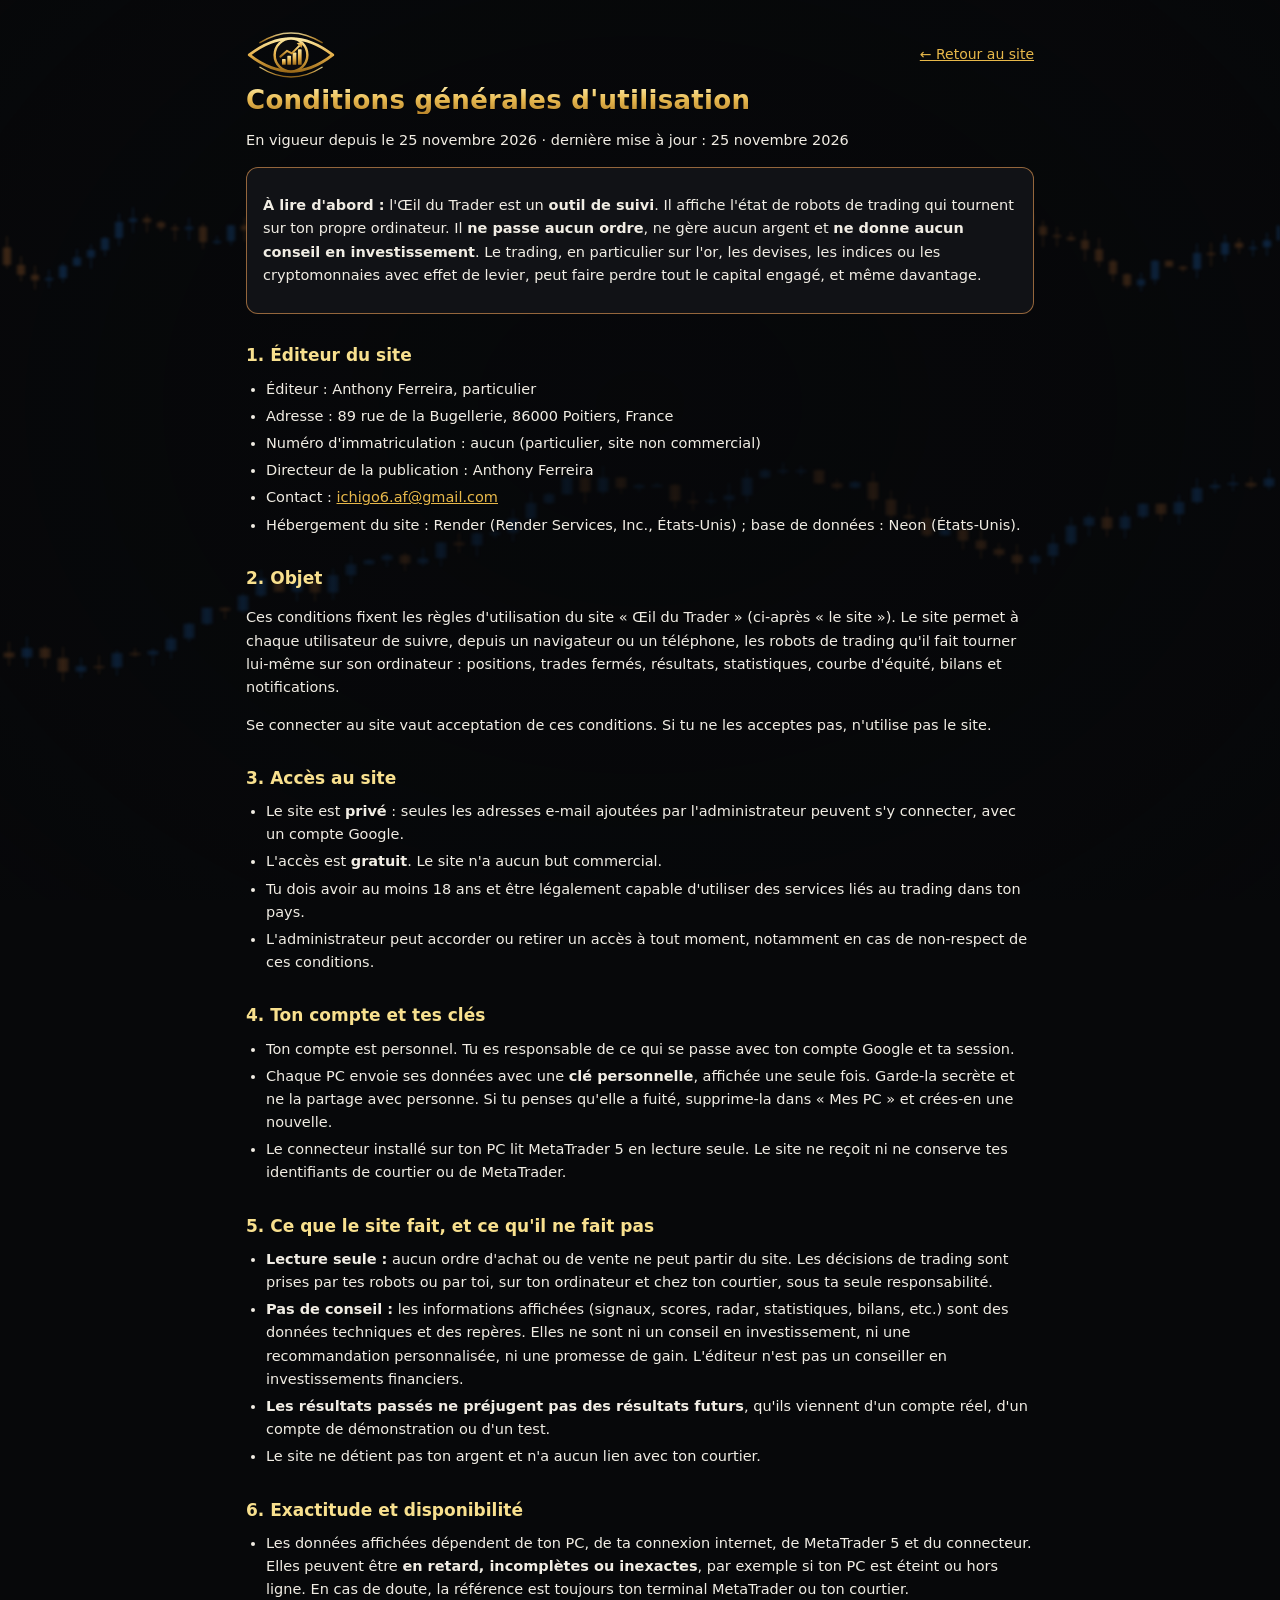
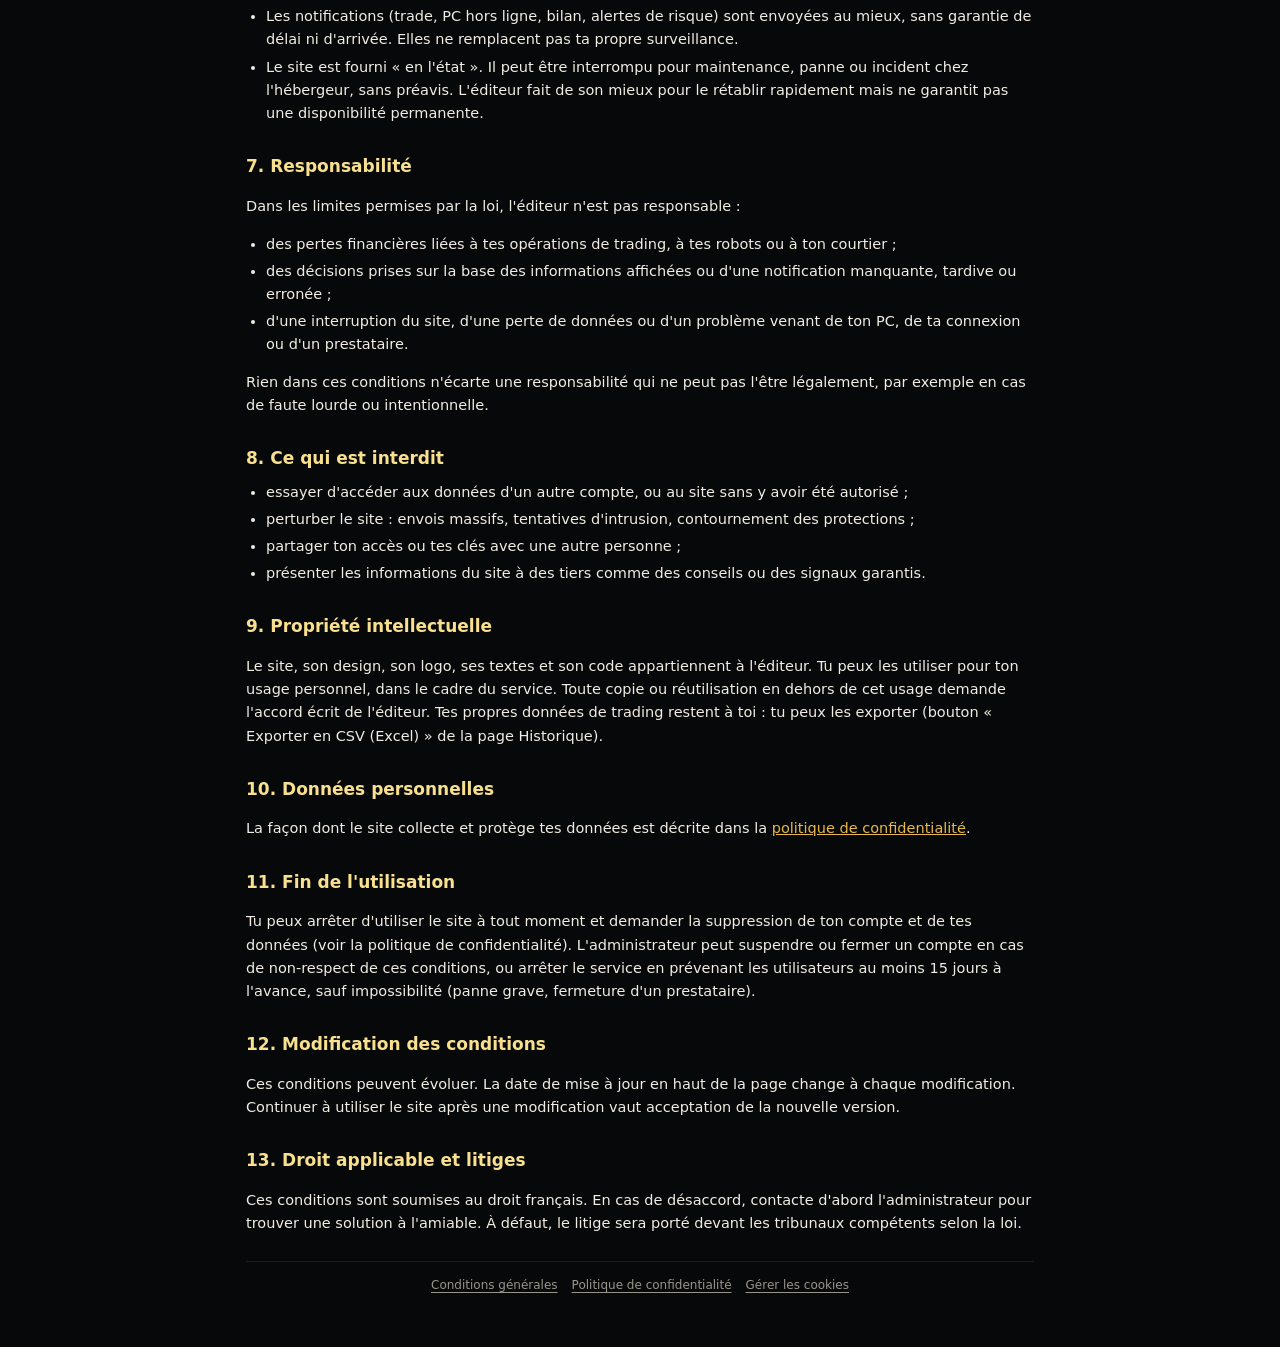
<file: static/conditions.html>
<!doctype html>
<html lang="fr">
<head>
<meta charset="utf-8">
<meta name="viewport" content="width=device-width, initial-scale=1, viewport-fit=cover">
<meta name="theme-color" content="#07080a">
<title>Conditions générales d'utilisation · Œil du Trader</title>
<meta name="description" content="Règles d&#x27;utilisation de l&#x27;Œil du Trader : suivi en lecture seule, aucun conseil en investissement, accès gratuit sur invitation, éditeur, responsabilités.">
<!-- 25/11 : aperçu des liens partagés (Open Graph pour Facebook, WhatsApp, LinkedIn… ; Twitter Card pour X) -->
<meta property="og:type" content="website">
<meta property="og:site_name" content="Œil du Trader">
<meta property="og:locale" content="fr_FR">
<meta property="og:url" content="https://bet-prono.onrender.com/conditions">
<meta property="og:title" content="Conditions générales d&#x27;utilisation · Œil du Trader">
<meta property="og:description" content="Règles d&#x27;utilisation de l&#x27;Œil du Trader : suivi en lecture seule, aucun conseil en investissement, accès gratuit sur invitation, éditeur, responsabilités.">
<meta property="og:image" content="https://bet-prono.onrender.com/static/apercu.png">
<meta property="og:image:secure_url" content="https://bet-prono.onrender.com/static/apercu.png">
<meta property="og:image:type" content="image/png">
<meta property="og:image:width" content="1200">
<meta property="og:image:height" content="630">
<meta property="og:image:alt" content="Logo de l&#x27;Œil du Trader : un œil doré avec un graphique en barres, et le texte « Tes robots de trading MetaTrader 5, suivis en direct »">
<meta name="twitter:card" content="summary_large_image">
<meta name="twitter:title" content="Conditions générales d&#x27;utilisation · Œil du Trader">
<meta name="twitter:description" content="Règles d&#x27;utilisation de l&#x27;Œil du Trader : suivi en lecture seule, aucun conseil en investissement, accès gratuit sur invitation, éditeur, responsabilités.">
<meta name="twitter:image" content="https://bet-prono.onrender.com/static/apercu.png">
<meta name="twitter:image:alt" content="Logo de l&#x27;Œil du Trader : un œil doré avec un graphique en barres, et le texte « Tes robots de trading MetaTrader 5, suivis en direct »">
<link rel="stylesheet" href="/static/oeil.css">
<!-- 25/11 : icônes tirées du logo. Onglet : SVG (navigateurs récents) ou ICO 16/32/48 ; iPhone : 180 px ; Android : manifeste -->
<link rel="icon" href="/favicon.ico" sizes="32x32">
<link rel="icon" href="/static/favicon.svg" type="image/svg+xml">
<link rel="icon" href="/static/favicon.png" type="image/png" sizes="96x96">
<link rel="apple-touch-icon" href="/apple-touch-icon.png">
<link rel="manifest" href="/static/manifest.json">
<style>
  /* la feuille commune bloque le défilement (pages en panneaux) : cette page-ci est un texte qui défile */
  html, body { overflow: auto; height: auto; }
  .pc-wrap { position: relative; z-index: 1; max-width: 820px; margin: 0 auto; padding: 28px 16px 48px; line-height: 1.6; }
  .pc-wrap h1 { white-space: normal; font-size: 26px; margin: 6px 0 4px; }
  .pc-wrap h2 { font-size: 17px; color: var(--gold-hi); margin: 28px 0 8px; }
  .pc-wrap p, .pc-wrap li { color: var(--text); font-size: 14.5px; }
  .pc-wrap ul { padding-left: 20px; margin: 6px 0; }
  .pc-wrap li { margin: 4px 0; }
  .pc-top { display: flex; align-items: center; justify-content: space-between; gap: 12px; flex-wrap: wrap; }
  .pc-top .logo { width: 90px; height: auto; }
  @media (max-width: 620px) { .pc-top a { display: inline-flex; align-items: center; min-height: 44px; } }   /* zone de toucher 44 px */
  .pc-box { border: 1px solid var(--line); border-radius: 12px; padding: 12px 16px; background: var(--card); margin: 14px 0; }
  .pc-alerte { border-color: rgba(255,171,92,.55); }
</style>
</head>
<body>
<script src="/static/oeil.js"></script>
<script src="/static/consentement.js" defer></script>
<div class="pc-wrap">
  <div class="pc-top">
    <svg class="logo" viewBox="0 0 220 130" role="img" aria-label="Œil du Trader"><use href="#logo"/></svg>
    <a href="/">← Retour au site</a>
  </div>
  <h1>Conditions générales d'utilisation</h1>
  <p class="muted small">En vigueur depuis le 25 novembre 2026 · dernière mise à jour : 25 novembre 2026</p>

  <div class="pc-box pc-alerte">
    <p><b>À lire d'abord :</b> l'Œil du Trader est un <b>outil de suivi</b>. Il affiche l'état de robots de trading qui tournent sur
      ton propre ordinateur. Il <b>ne passe aucun ordre</b>, ne gère aucun argent et <b>ne donne aucun conseil en investissement</b>.
      Le trading, en particulier sur l'or, les devises, les indices ou les cryptomonnaies avec effet de levier, peut faire perdre
      tout le capital engagé, et même davantage.</p>
  </div>

  <h2>1. Éditeur du site</h2>
  <ul>
    <li>Éditeur : Anthony Ferreira, particulier</li>
    <li>Adresse : 89 rue de la Bugellerie, 86000 Poitiers, France</li>
    <li>Numéro d'immatriculation : aucun (particulier, site non commercial)</li>
    <li>Directeur de la publication : Anthony Ferreira</li>
    <li>Contact : <a href="mailto:ichigo6.af@gmail.com">ichigo6.af@gmail.com</a></li>
    <li>Hébergement du site : Render (Render Services, Inc., États-Unis) ; base de données : Neon (États-Unis).</li>
  </ul>

  <h2>2. Objet</h2>
  <p>Ces conditions fixent les règles d'utilisation du site « Œil du Trader » (ci-après « le site »). Le site permet à chaque utilisateur
    de suivre, depuis un navigateur ou un téléphone, les robots de trading qu'il fait tourner lui-même sur son ordinateur : positions,
    trades fermés, résultats, statistiques, courbe d'équité, bilans et notifications.</p>
  <p>Se connecter au site vaut acceptation de ces conditions. Si tu ne les acceptes pas, n'utilise pas le site.</p>

  <h2>3. Accès au site</h2>
  <ul>
    <li>Le site est <b>privé</b> : seules les adresses e-mail ajoutées par l'administrateur peuvent s'y connecter, avec un compte Google.</li>
    <li>L'accès est <b>gratuit</b>. Le site n'a aucun but commercial.</li>
    <li>Tu dois avoir au moins 18 ans et être légalement capable d'utiliser des services liés au trading dans ton pays.</li>
    <li>L'administrateur peut accorder ou retirer un accès à tout moment, notamment en cas de non-respect de ces conditions.</li>
  </ul>

  <h2>4. Ton compte et tes clés</h2>
  <ul>
    <li>Ton compte est personnel. Tu es responsable de ce qui se passe avec ton compte Google et ta session.</li>
    <li>Chaque PC envoie ses données avec une <b>clé personnelle</b>, affichée une seule fois. Garde-la secrète et ne la partage avec personne.
      Si tu penses qu'elle a fuité, supprime-la dans « Mes PC » et crées-en une nouvelle.</li>
    <li>Le connecteur installé sur ton PC lit MetaTrader 5 en lecture seule. Le site ne reçoit ni ne conserve tes identifiants de courtier
      ou de MetaTrader.</li>
  </ul>

  <h2>5. Ce que le site fait, et ce qu'il ne fait pas</h2>
  <ul>
    <li><b>Lecture seule :</b> aucun ordre d'achat ou de vente ne peut partir du site. Les décisions de trading sont prises par tes robots
      ou par toi, sur ton ordinateur et chez ton courtier, sous ta seule responsabilité.</li>
    <li><b>Pas de conseil :</b> les informations affichées (signaux, scores, radar, statistiques, bilans, etc.) sont
      des données techniques et des repères. Elles ne sont ni un conseil en investissement, ni une recommandation personnalisée,
      ni une promesse de gain. L'éditeur n'est pas un conseiller en investissements financiers.</li>
    <li><b>Les résultats passés ne préjugent pas des résultats futurs</b>, qu'ils viennent d'un compte réel, d'un compte de démonstration ou d'un test.</li>
    <li>Le site ne détient pas ton argent et n'a aucun lien avec ton courtier.</li>
  </ul>

  <h2>6. Exactitude et disponibilité</h2>
  <ul>
    <li>Les données affichées dépendent de ton PC, de ta connexion internet, de MetaTrader 5 et du connecteur. Elles peuvent être
      <b>en retard, incomplètes ou inexactes</b>, par exemple si ton PC est éteint ou hors ligne. En cas de doute, la référence est toujours
      ton terminal MetaTrader ou ton courtier.</li>
    <li>Les notifications (trade, PC hors ligne, bilan, alertes de risque) sont envoyées au mieux, sans garantie de délai ni d'arrivée.
      Elles ne remplacent pas ta propre surveillance.</li>
    <li>Le site est fourni « en l'état ». Il peut être interrompu pour maintenance, panne ou incident chez l'hébergeur, sans préavis.
      L'éditeur fait de son mieux pour le rétablir rapidement mais ne garantit pas une disponibilité permanente.</li>
  </ul>

  <h2>7. Responsabilité</h2>
  <p>Dans les limites permises par la loi, l'éditeur n'est pas responsable :</p>
  <ul>
    <li>des pertes financières liées à tes opérations de trading, à tes robots ou à ton courtier ;</li>
    <li>des décisions prises sur la base des informations affichées ou d'une notification manquante, tardive ou erronée ;</li>
    <li>d'une interruption du site, d'une perte de données ou d'un problème venant de ton PC, de ta connexion ou d'un prestataire.</li>
  </ul>
  <p>Rien dans ces conditions n'écarte une responsabilité qui ne peut pas l'être légalement, par exemple en cas de faute lourde ou intentionnelle.</p>

  <h2>8. Ce qui est interdit</h2>
  <ul>
    <li>essayer d'accéder aux données d'un autre compte, ou au site sans y avoir été autorisé ;</li>
    <li>perturber le site : envois massifs, tentatives d'intrusion, contournement des protections ;</li>
    <li>partager ton accès ou tes clés avec une autre personne ;</li>
    <li>présenter les informations du site à des tiers comme des conseils ou des signaux garantis.</li>
  </ul>

  <h2>9. Propriété intellectuelle</h2>
  <p>Le site, son design, son logo, ses textes et son code appartiennent à l'éditeur. Tu peux les utiliser pour ton usage personnel, dans le
    cadre du service. Toute copie ou réutilisation en dehors de cet usage demande l'accord écrit de l'éditeur. Tes propres données de trading restent à toi :
    tu peux les exporter (bouton « Exporter en CSV (Excel) » de la page Historique).</p>

  <h2>10. Données personnelles</h2>
  <p>La façon dont le site collecte et protège tes données est décrite dans la <a href="/confidentialite">politique de confidentialité</a>.</p>

  <h2>11. Fin de l'utilisation</h2>
  <p>Tu peux arrêter d'utiliser le site à tout moment et demander la suppression de ton compte et de tes données (voir la politique de confidentialité).
    L'administrateur peut suspendre ou fermer un compte en cas de non-respect de ces conditions, ou arrêter le service
    en prévenant les utilisateurs au moins 15 jours à l'avance, sauf impossibilité (panne grave, fermeture d'un prestataire).</p>

  <h2>12. Modification des conditions</h2>
  <p>Ces conditions peuvent évoluer. La date de mise à jour en haut de la page change à chaque modification. Continuer à utiliser le site après une
    modification vaut acceptation de la nouvelle version.</p>

  <h2>13. Droit applicable et litiges</h2>
  <p>Ces conditions sont soumises au droit français. En cas de désaccord, contacte d'abord l'administrateur pour trouver une solution à l'amiable.
    À défaut, le litige sera porté devant les tribunaux compétents selon la loi.</p>
  <footer class="pied"><a href="/conditions">Conditions générales</a><a href="/confidentialite">Politique de confidentialité</a><a href="#" data-cookies role="button">Gérer les cookies</a></footer>
</div>
</body>
</html>
</file>
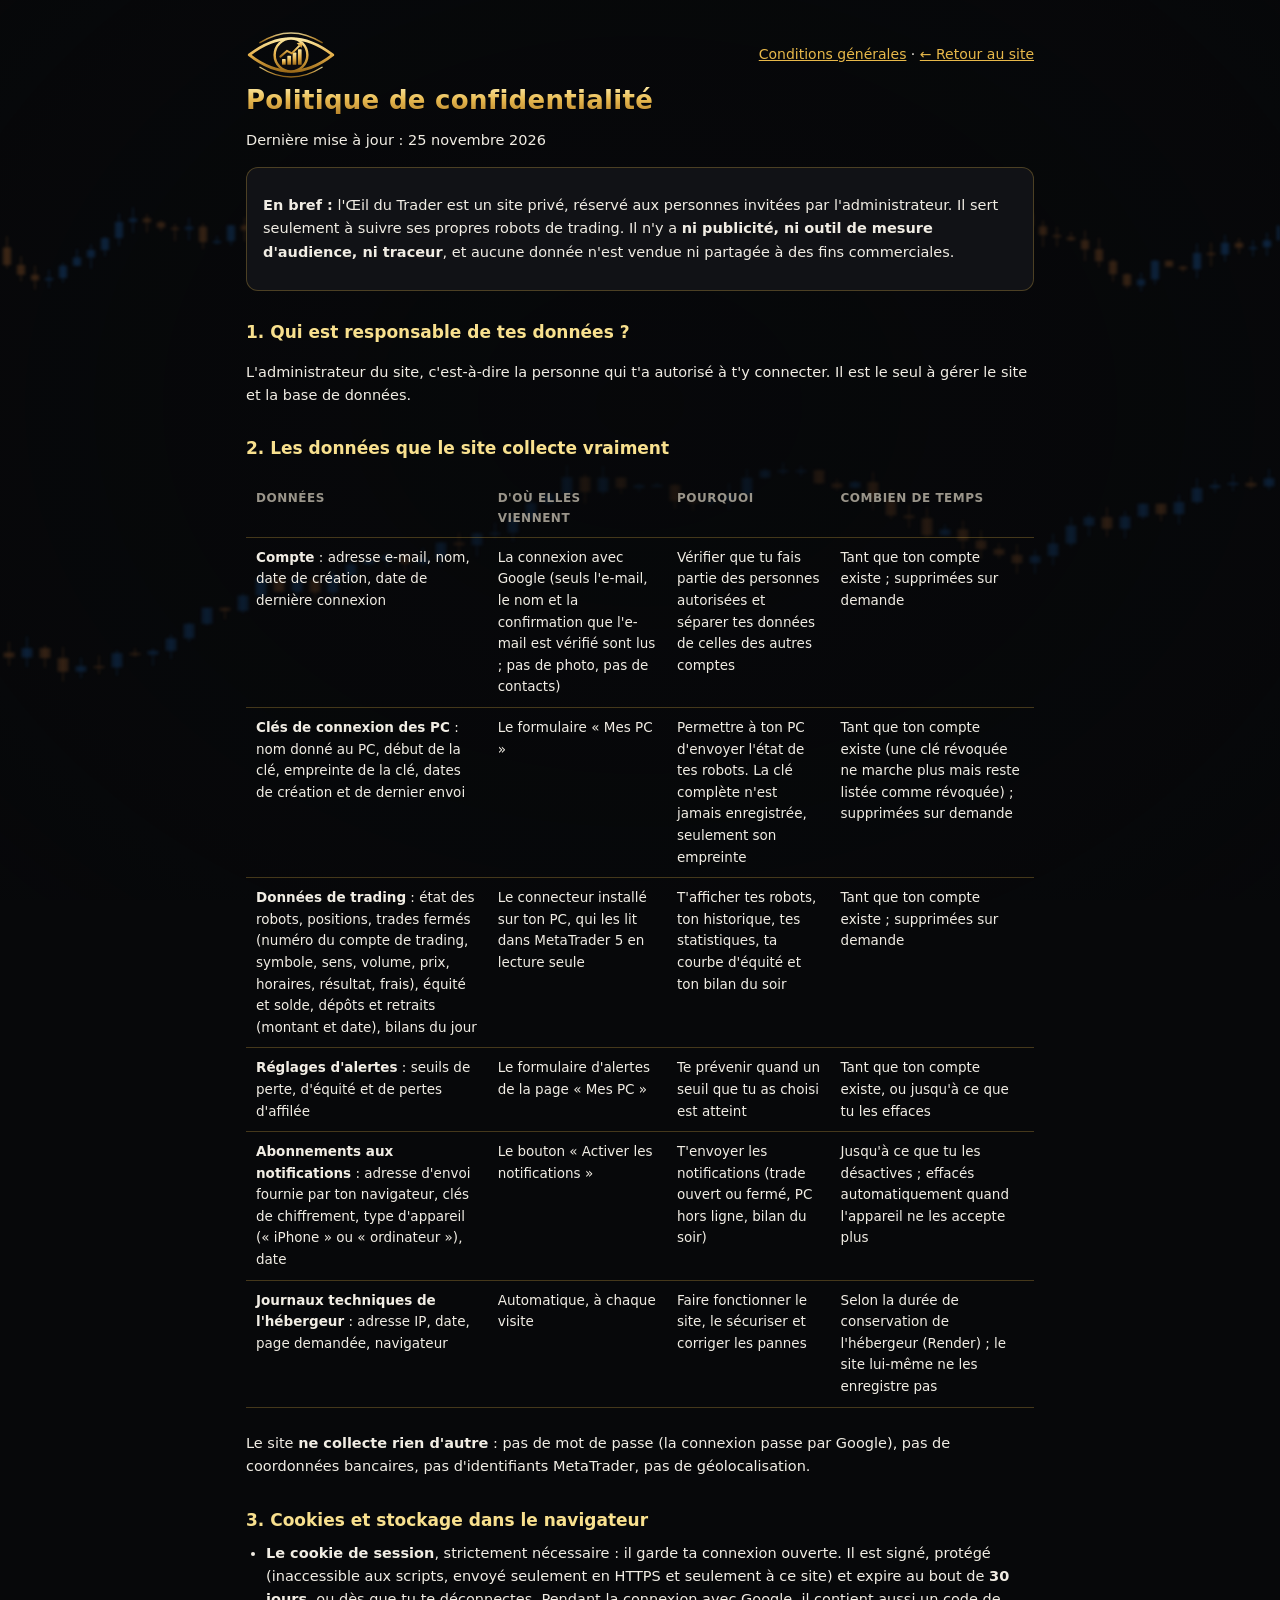
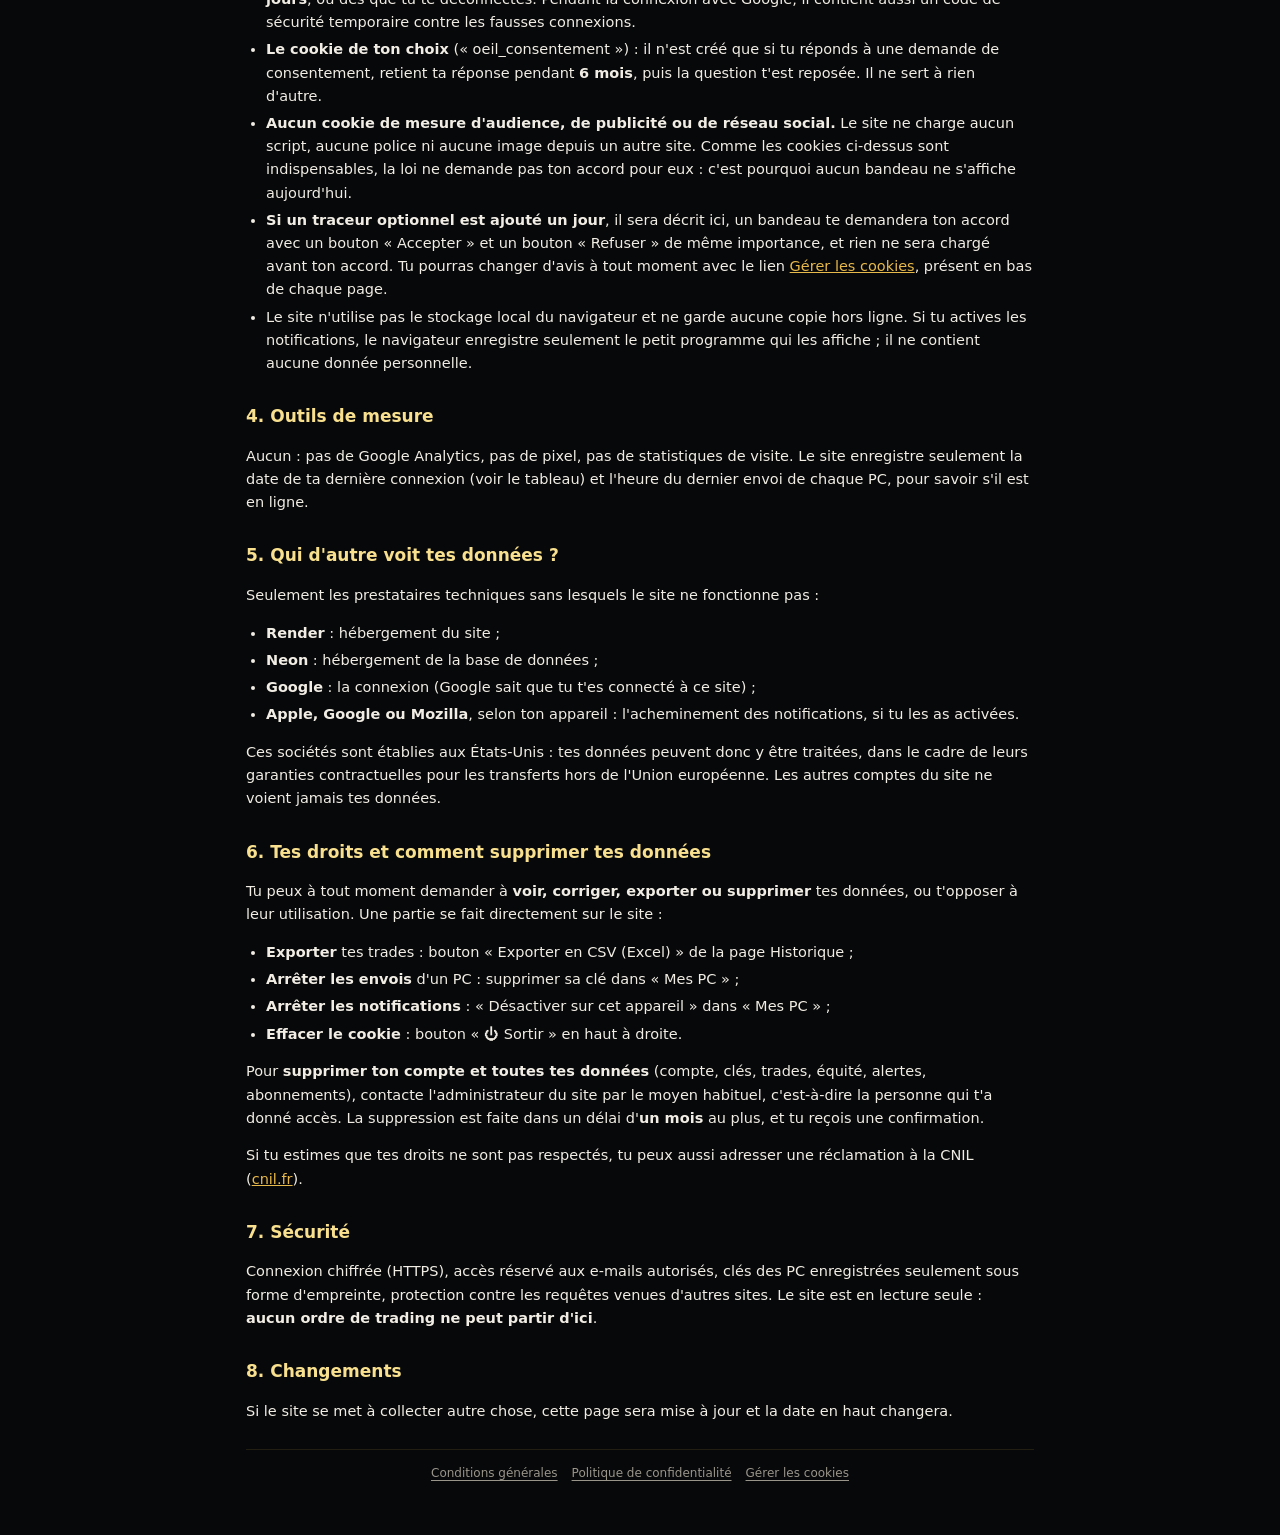
<file: static/confidentialite.html>
<!doctype html>
<html lang="fr">
<head>
<meta charset="utf-8">
<meta name="viewport" content="width=device-width, initial-scale=1, viewport-fit=cover">
<meta name="theme-color" content="#07080a">
<title>Politique de confidentialité · Œil du Trader</title>
<meta name="description" content="Quelles données l&#x27;Œil du Trader collecte, pourquoi, combien de temps, quels cookies il utilise et comment demander la suppression de tes données.">
<!-- 25/11 : aperçu des liens partagés (Open Graph pour Facebook, WhatsApp, LinkedIn… ; Twitter Card pour X) -->
<meta property="og:type" content="website">
<meta property="og:site_name" content="Œil du Trader">
<meta property="og:locale" content="fr_FR">
<meta property="og:url" content="https://bet-prono.onrender.com/confidentialite">
<meta property="og:title" content="Politique de confidentialité · Œil du Trader">
<meta property="og:description" content="Quelles données l&#x27;Œil du Trader collecte, pourquoi, combien de temps, quels cookies il utilise et comment demander la suppression de tes données.">
<meta property="og:image" content="https://bet-prono.onrender.com/static/apercu.png">
<meta property="og:image:secure_url" content="https://bet-prono.onrender.com/static/apercu.png">
<meta property="og:image:type" content="image/png">
<meta property="og:image:width" content="1200">
<meta property="og:image:height" content="630">
<meta property="og:image:alt" content="Logo de l&#x27;Œil du Trader : un œil doré avec un graphique en barres, et le texte « Tes robots de trading MetaTrader 5, suivis en direct »">
<meta name="twitter:card" content="summary_large_image">
<meta name="twitter:title" content="Politique de confidentialité · Œil du Trader">
<meta name="twitter:description" content="Quelles données l&#x27;Œil du Trader collecte, pourquoi, combien de temps, quels cookies il utilise et comment demander la suppression de tes données.">
<meta name="twitter:image" content="https://bet-prono.onrender.com/static/apercu.png">
<meta name="twitter:image:alt" content="Logo de l&#x27;Œil du Trader : un œil doré avec un graphique en barres, et le texte « Tes robots de trading MetaTrader 5, suivis en direct »">
<link rel="stylesheet" href="/static/oeil.css">
<!-- 25/11 : icônes tirées du logo. Onglet : SVG (navigateurs récents) ou ICO 16/32/48 ; iPhone : 180 px ; Android : manifeste -->
<link rel="icon" href="/favicon.ico" sizes="32x32">
<link rel="icon" href="/static/favicon.svg" type="image/svg+xml">
<link rel="icon" href="/static/favicon.png" type="image/png" sizes="96x96">
<link rel="apple-touch-icon" href="/apple-touch-icon.png">
<link rel="manifest" href="/static/manifest.json">
<style>
  /* la feuille commune bloque le défilement (pages en panneaux) : cette page-ci est un texte qui défile */
  html, body { overflow: auto; height: auto; }
  .pc-wrap { position: relative; z-index: 1; max-width: 820px; margin: 0 auto; padding: 28px 16px 48px; line-height: 1.6; }
  .pc-wrap h1 { white-space: normal; font-size: 26px; margin: 6px 0 4px; }
  .pc-wrap h2 { font-size: 17px; color: var(--gold-hi); margin: 28px 0 8px; }
  .pc-wrap p, .pc-wrap li { color: var(--text); font-size: 14.5px; }
  .pc-wrap ul { padding-left: 20px; margin: 6px 0; }
  .pc-wrap li { margin: 4px 0; }
  .pc-tab { width: 100%; border-collapse: collapse; margin: 10px 0; font-size: 13.5px; }
  .pc-tab th, .pc-tab td { text-align: left; vertical-align: top; padding: 9px 10px; border-bottom: 1px solid var(--line); }
  .pc-tab th { color: var(--muted); font-weight: 700; font-size: 12px; text-transform: uppercase; letter-spacing: .5px; }
  .pc-tscroll { overflow-x: auto; }
  @media (max-width: 640px) {   /* téléphone : une fiche par type de donnée */
    .pc-tab thead { display: none; }
    .pc-tab tr { display: block; border: 1px solid var(--line); border-radius: 12px; padding: 6px 12px; margin: 10px 0; background: var(--card); }
    .pc-tab td { display: block; border: 0; padding: 6px 0; }
    .pc-tab td::before { content: attr(data-l); display: block; color: var(--muted); font-size: 11px; font-weight: 700;
                         text-transform: uppercase; letter-spacing: .5px; }
    .pc-tab td:first-child::before { display: none; }
  }
  .pc-top { display: flex; align-items: center; justify-content: space-between; gap: 12px; flex-wrap: wrap; }
  .pc-top .logo { width: 90px; height: auto; }
  @media (max-width: 620px) { .pc-top a { display: inline-flex; align-items: center; min-height: 44px; } }   /* zone de toucher 44 px */
  .pc-box { border: 1px solid var(--line); border-radius: 12px; padding: 12px 16px; background: var(--card); margin: 14px 0; }
</style>
</head>
<body>
<script src="/static/oeil.js"></script>
<script src="/static/consentement.js" defer></script>
<div class="pc-wrap">
  <div class="pc-top">
    <svg class="logo" viewBox="0 0 220 130" role="img" aria-label="Œil du Trader"><use href="#logo"/></svg>
    <span><a href="/conditions">Conditions générales</a> · <a href="/">← Retour au site</a></span>
  </div>
  <h1>Politique de confidentialité</h1>
  <p class="muted small">Dernière mise à jour : 25 novembre 2026</p>

  <div class="pc-box">
    <p><b>En bref :</b> l'Œil du Trader est un site privé, réservé aux personnes invitées par l'administrateur. Il sert seulement à
      suivre ses propres robots de trading. Il n'y a <b>ni publicité, ni outil de mesure d'audience, ni traceur</b>, et aucune donnée
      n'est vendue ni partagée à des fins commerciales.</p>
  </div>

  <h2>1. Qui est responsable de tes données ?</h2>
  <p>L'administrateur du site, c'est-à-dire la personne qui t'a autorisé à t'y connecter. Il est le seul à gérer le site et la base de données.</p>

  <h2>2. Les données que le site collecte vraiment</h2>
  <div class="pc-tscroll">
  <table class="pc-tab">
    <thead><tr><th>Données</th><th>D'où elles viennent</th><th>Pourquoi</th><th>Combien de temps</th></tr></thead>
    <tbody>
      <tr><td data-l="Données"><b>Compte</b> : adresse e-mail, nom, date de création, date de dernière connexion</td>
          <td data-l="D'où elles viennent">La connexion avec Google (seuls l'e-mail, le nom et la confirmation que l'e-mail est vérifié sont lus ; pas de photo, pas de contacts)</td>
          <td data-l="Pourquoi">Vérifier que tu fais partie des personnes autorisées et séparer tes données de celles des autres comptes</td>
          <td data-l="Combien de temps">Tant que ton compte existe ; supprimées sur demande</td></tr>
      <tr><td data-l="Données"><b>Clés de connexion des PC</b> : nom donné au PC, début de la clé, empreinte de la clé, dates de création et de dernier envoi</td>
          <td data-l="D'où elles viennent">Le formulaire « Mes PC »</td>
          <td data-l="Pourquoi">Permettre à ton PC d'envoyer l'état de tes robots. La clé complète n'est jamais enregistrée, seulement son empreinte</td>
          <td data-l="Combien de temps">Tant que ton compte existe (une clé révoquée ne marche plus mais reste listée comme révoquée) ; supprimées sur demande</td></tr>
      <tr><td data-l="Données"><b>Données de trading</b> : état des robots, positions, trades fermés (numéro du compte de trading, symbole, sens, volume, prix, horaires, résultat, frais), équité et solde, dépôts et retraits (montant et date), bilans du jour</td>
          <td data-l="D'où elles viennent">Le connecteur installé sur ton PC, qui les lit dans MetaTrader 5 en lecture seule</td>
          <td data-l="Pourquoi">T'afficher tes robots, ton historique, tes statistiques, ta courbe d'équité et ton bilan du soir</td>
          <td data-l="Combien de temps">Tant que ton compte existe ; supprimées sur demande</td></tr>
      <tr><td data-l="Données"><b>Réglages d'alertes</b> : seuils de perte, d'équité et de pertes d'affilée</td>
          <td data-l="D'où elles viennent">Le formulaire d'alertes de la page « Mes PC »</td>
          <td data-l="Pourquoi">Te prévenir quand un seuil que tu as choisi est atteint</td>
          <td data-l="Combien de temps">Tant que ton compte existe, ou jusqu'à ce que tu les effaces</td></tr>
      <tr><td data-l="Données"><b>Abonnements aux notifications</b> : adresse d'envoi fournie par ton navigateur, clés de chiffrement, type d'appareil (« iPhone » ou « ordinateur »), date</td>
          <td data-l="D'où elles viennent">Le bouton « Activer les notifications »</td>
          <td data-l="Pourquoi">T'envoyer les notifications (trade ouvert ou fermé, PC hors ligne, bilan du soir)</td>
          <td data-l="Combien de temps">Jusqu'à ce que tu les désactives ; effacés automatiquement quand l'appareil ne les accepte plus</td></tr>
      <tr><td data-l="Données"><b>Journaux techniques de l'hébergeur</b> : adresse IP, date, page demandée, navigateur</td>
          <td data-l="D'où elles viennent">Automatique, à chaque visite</td>
          <td data-l="Pourquoi">Faire fonctionner le site, le sécuriser et corriger les pannes</td>
          <td data-l="Combien de temps">Selon la durée de conservation de l'hébergeur (Render) ; le site lui-même ne les enregistre pas</td></tr>
    </tbody>
  </table>
  </div>
  <p>Le site <b>ne collecte rien d'autre</b> : pas de mot de passe (la connexion passe par Google), pas de coordonnées bancaires,
    pas d'identifiants MetaTrader, pas de géolocalisation.</p>

  <h2>3. Cookies et stockage dans le navigateur</h2>
  <ul>
    <li><b>Le cookie de session</b>, strictement nécessaire : il garde ta connexion ouverte. Il est signé, protégé
      (inaccessible aux scripts, envoyé seulement en HTTPS et seulement à ce site) et expire au bout de <b>30 jours</b>, ou dès que tu te déconnectes.
      Pendant la connexion avec Google, il contient aussi un code de sécurité temporaire contre les fausses connexions.</li>
    <li><b>Le cookie de ton choix</b> (« oeil_consentement ») : il n'est créé que si tu réponds à une demande de consentement,
      retient ta réponse pendant <b>6 mois</b>, puis la question t'est reposée. Il ne sert à rien d'autre.</li>
    <li><b>Aucun cookie de mesure d'audience, de publicité ou de réseau social.</b> Le site ne charge aucun script, aucune police
      ni aucune image depuis un autre site. Comme les cookies ci-dessus sont indispensables, la loi ne demande pas ton accord pour eux :
      c'est pourquoi aucun bandeau ne s'affiche aujourd'hui.</li>
    <li><b>Si un traceur optionnel est ajouté un jour</b>, il sera décrit ici, un bandeau te demandera ton accord avec un bouton
      « Accepter » et un bouton « Refuser » de même importance, et rien ne sera chargé avant ton accord. Tu pourras changer d'avis à tout
      moment avec le lien <a href="#" data-cookies role="button">Gérer les cookies</a>, présent en bas de chaque page.</li>
    <li>Le site n'utilise pas le stockage local du navigateur et ne garde aucune copie hors ligne. Si tu actives les notifications,
      le navigateur enregistre seulement le petit programme qui les affiche ; il ne contient aucune donnée personnelle.</li>
  </ul>

  <h2>4. Outils de mesure</h2>
  <p>Aucun : pas de Google Analytics, pas de pixel, pas de statistiques de visite. Le site enregistre seulement la date de ta dernière
    connexion (voir le tableau) et l'heure du dernier envoi de chaque PC, pour savoir s'il est en ligne.</p>

  <h2>5. Qui d'autre voit tes données ?</h2>
  <p>Seulement les prestataires techniques sans lesquels le site ne fonctionne pas :</p>
  <ul>
    <li><b>Render</b> : hébergement du site ;</li>
    <li><b>Neon</b> : hébergement de la base de données ;</li>
    <li><b>Google</b> : la connexion (Google sait que tu t'es connecté à ce site) ;</li>
    <li><b>Apple, Google ou Mozilla</b>, selon ton appareil : l'acheminement des notifications, si tu les as activées.</li>
  </ul>
  <p>Ces sociétés sont établies aux États-Unis : tes données peuvent donc y être traitées, dans le cadre de leurs garanties
    contractuelles pour les transferts hors de l'Union européenne. Les autres comptes du site ne voient jamais tes données.</p>

  <h2>6. Tes droits et comment supprimer tes données</h2>
  <p>Tu peux à tout moment demander à <b>voir, corriger, exporter ou supprimer</b> tes données, ou t'opposer à leur utilisation.
    Une partie se fait directement sur le site :</p>
  <ul>
    <li><b>Exporter</b> tes trades : bouton « Exporter en CSV (Excel) » de la page Historique ;</li>
    <li><b>Arrêter les envois</b> d'un PC : supprimer sa clé dans « Mes PC » ;</li>
    <li><b>Arrêter les notifications</b> : « Désactiver sur cet appareil » dans « Mes PC » ;</li>
    <li><b>Effacer le cookie</b> : bouton « ⏻ Sortir » en haut à droite.</li>
  </ul>
  <p>Pour <b>supprimer ton compte et toutes tes données</b> (compte, clés, trades, équité, alertes, abonnements), contacte l'administrateur du site
    par le moyen habituel, c'est-à-dire la personne qui t'a donné accès. La suppression est faite dans un délai d'<b>un mois</b> au plus,
    et tu reçois une confirmation.</p>
  <p>Si tu estimes que tes droits ne sont pas respectés, tu peux aussi adresser une réclamation à la CNIL (<a href="https://www.cnil.fr/fr/adresser-une-plainte" rel="noopener">cnil.fr</a>).</p>

  <h2>7. Sécurité</h2>
  <p>Connexion chiffrée (HTTPS), accès réservé aux e-mails autorisés, clés des PC enregistrées seulement sous forme d'empreinte,
    protection contre les requêtes venues d'autres sites. Le site est en lecture seule : <b>aucun ordre de trading ne peut partir d'ici</b>.</p>

  <h2>8. Changements</h2>
  <p>Si le site se met à collecter autre chose, cette page sera mise à jour et la date en haut changera.</p>
  <footer class="pied"><a href="/conditions">Conditions générales</a><a href="/confidentialite">Politique de confidentialité</a><a href="#" data-cookies role="button">Gérer les cookies</a></footer>
</div>
</body>
</html>
</file>
<file: static/oeil.css>
/* Œil du Trader en ligne — même style que le panneau PC (ui/index.html) */
:root {
  --bg: #07080a; --card: #111216; --line: rgba(231, 184, 74, .28); --gold: #e7b84a; --gold-hi: #f8e08e;
  --gold-grad: linear-gradient(180deg, #fbe7a1 0%, #e9bb52 45%, #b9842a 100%);
  --text: #f1ede4; --muted: #9a958a; --pos: #6cb8ff; --neg: #ffab5c;
}
* { box-sizing: border-box; }
[hidden] { display: none !important; }
html, body { margin: 0; height: 100%; }
body { background: var(--bg); color: var(--text); overflow: hidden;
       font: 14px/1.4 "Segoe UI", -apple-system, BlinkMacSystemFont, "SF Pro Text", system-ui, sans-serif; }
#bg { position: fixed; inset: 0; width: 100%; height: 100%; z-index: 0; filter: blur(1.6px); opacity: .9; }
.vignette { position: fixed; inset: 0; z-index: 0;
  background: radial-gradient(ellipse at 50% 45%, rgba(7,8,10,.82) 0%, rgba(7,8,10,.55) 75%, rgba(7,8,10,.35) 100%); }
.app { position: relative; z-index: 1; height: 100%; display: flex; flex-direction: column; }
a { color: var(--gold); }
.muted { color: var(--muted); } .small { font-size: 12px; }
.pos { color: var(--pos) !important; } .neg { color: var(--neg) !important; }

/* ---------- en-tête ---------- */
header { display: flex; align-items: center; gap: 18px; padding: 18px 22px 14px; flex-wrap: wrap; row-gap: 8px; }
header .logo { width: 116px; flex: none; filter: drop-shadow(0 0 10px rgba(231,184,74,.35)); }
header .sep { width: 2px; align-self: stretch; margin: 6px 0; background: linear-gradient(transparent, var(--gold), transparent); }
header .titles { flex: 1; min-width: 0; }
h1 { margin: 0; font: 800 34px/1.05 "Segoe UI", -apple-system, BlinkMacSystemFont, system-ui, sans-serif; letter-spacing: .3px;
     background: var(--gold-grad); -webkit-background-clip: text; background-clip: text; color: transparent;
     filter: drop-shadow(0 1px 0 rgba(0,0,0,.6)); white-space: nowrap; }
.sub { color: #cfc9bb; font-size: 14px; margin-top: 4px; white-space: nowrap; overflow: hidden; text-overflow: ellipsis; }
.hright { display: flex; align-items: center; gap: 10px; margin-left: auto; }
.chip { padding: 5px 12px; border-radius: 99px; font: 700 12px "Segoe UI", system-ui, sans-serif; color: #e9e1cc;
        background: rgba(255,255,255,.06); border: 1px solid rgba(255,255,255,.1); white-space: nowrap; }
.btn { all: unset; box-sizing: border-box; cursor: pointer; display: inline-flex; align-items: center; justify-content: center; gap: 8px;
       padding: 9px 16px; border-radius: 10px; font: 700 14px "Segoe UI", system-ui, sans-serif; color: #1a1408; background: var(--gold-grad);
       box-shadow: 0 2px 12px rgba(231,184,74,.2); }
.btn:hover { filter: brightness(1.07); }
.btn.sec { color: #f0e8d4; background: rgba(255,255,255,.06); border: 1px solid rgba(255,255,255,.12); box-shadow: none; }
.btn.sec:hover { background: rgba(231,184,74,.12); }
.btn.mini { padding: 6px 12px; font-size: 12.5px; }
input { background: rgba(0,0,0,.35); color: var(--text); border: 1px solid rgba(231,184,74,.25); border-radius: 10px; padding: 9px 12px;
        font: 14px "Segoe UI", system-ui, sans-serif; outline: none; }
input:focus { border-color: var(--gold); }
code { font-family: Consolas, monospace; font-size: 12.5px; color: var(--gold-hi); }

/* ---------- structure ---------- */
.layout { flex: 1; display: flex; min-height: 0; }
nav { width: 228px; flex: none; padding: 10px; border-right: 1px solid rgba(231,184,74,.12); position: relative; overflow: hidden auto;
      background: linear-gradient(180deg, rgba(17,18,22,.85), rgba(10,11,13,.6)); scrollbar-width: none; }
nav::-webkit-scrollbar { display: none; }
nav button { all: unset; box-sizing: border-box; width: 100%; display: flex; align-items: center; gap: 12px; position: relative;
             padding: 12px 10px; margin-bottom: 6px; border-radius: 10px; color: #d8d2c4; cursor: pointer; font-size: 13.5px; white-space: nowrap; }
nav button svg { width: 20px; height: 20px; flex: none; stroke: currentColor; }
nav button:hover { background: rgba(231,184,74,.07); }
nav button.active { color: #fff6dd; border: 1.5px solid rgba(231,184,74,.75);
                    background: linear-gradient(180deg, rgba(231,184,74,.22), rgba(120,80,20,.18)); box-shadow: inset 0 0 12px rgba(231,184,74,.15); }
nav button.active svg { stroke: var(--gold-hi); }
nav .ghost { position: absolute; left: -40px; bottom: -30px; width: 230px; opacity: .07; pointer-events: none; }
.nav-dot { width: 9px; height: 9px; border-radius: 50%; background: #6b665c; margin-left: auto; flex: none; }
.nav-dot.on { background: #4aa8ff; box-shadow: 0 0 8px #4aa8ff; }
.nav-dot.closed, .nav-dot.off { background: #ff9a3c; box-shadow: 0 0 8px #ff9a3c; }
main { flex: 1; min-width: 0; overflow-y: auto; padding: 12px 18px 24px; }
main::-webkit-scrollbar { width: 8px; } main::-webkit-scrollbar-thumb { background: rgba(231,184,74,.25); border-radius: 4px; }
.page { display: none; } .page.active { display: block; animation: fade .25s ease; }
@keyframes fade { from { opacity: 0; transform: translateY(4px); } to { opacity: 1; transform: none; } }

/* ---------- barre de gauche : pictos, étiquette RÉEL, résumés, agenda (comme le panneau) ---------- */
nav button svg.pic { width: 22px; height: 22px; stroke: none !important; }
.reel-tag { display: inline-block; font-size: 10px; font-weight: 800; letter-spacing: .05em; padding: 2px 7px; border-radius: 999px;
            background: linear-gradient(180deg, #ffcf6b, #e0841a); color: #2a1503; margin-left: 6px; vertical-align: middle; line-height: 1.3; }
.nav-sum { margin-top: 18px; padding: 12px 12px 10px; border-radius: 14px; position: relative; z-index: 1; cursor: pointer;
           background: linear-gradient(180deg, rgba(231,184,74,.09), rgba(255,255,255,.02));
           border: 1px solid rgba(231,184,74,.28); box-shadow: inset 0 1px 0 rgba(255,255,255,.04); }
.nav-sum:hover { border-color: rgba(231,184,74,.45); }
.nav-sum + .nav-sum { margin-top: 10px; }
.ns-title { display: flex; align-items: center; gap: 8px; white-space: nowrap; min-height: 20px; font: 800 13px "Segoe UI", system-ui, sans-serif;
            color: #f3e6c4; letter-spacing: .3px; margin-bottom: 10px; }
.ns-title svg.pic { width: 18px; height: 18px; }
.ns-title .reel-tag { margin-left: 0; }
.ns-title .sdot { margin-left: auto; }
.ns-tag { flex: none; padding: 1px 7px; border-radius: 99px; font-size: 10px; font-weight: 700; letter-spacing: .4px; color: #e9e1cc; background: rgba(255,255,255,.07); }
.ns-day { padding: 8px 10px; border-radius: 10px; background: rgba(0,0,0,.3); margin-bottom: 8px; }
.ns-day span { display: block; font-size: 10.5px; text-transform: uppercase; letter-spacing: 1px; color: var(--muted); }
.ns-day b { display: block; font: 800 19px "Segoe UI", system-ui, sans-serif; color: #fff; font-variant-numeric: tabular-nums; white-space: nowrap; }
.ns-row { display: flex; justify-content: space-between; align-items: baseline; gap: 6px; padding: 5px 2px; border-bottom: 1px solid rgba(255,255,255,.06); font-size: 12px; }
.ns-row:last-child { border-bottom: 0; }
.ns-row span { color: var(--muted); } .ns-row b { color: #f3ecd9; font-weight: 700; font-variant-numeric: tabular-nums; white-space: nowrap; }
.nav-news { margin-top: 18px; padding: 12px 12px 10px; border-radius: 14px; position: relative; z-index: 1; white-space: normal;
            background: linear-gradient(180deg, rgba(120,150,190,.10), rgba(255,255,255,.02)); border: 1px solid rgba(120,150,190,.30); }
.nav-news.live { background: linear-gradient(180deg, rgba(255,176,32,.14), rgba(255,255,255,.02)); border-color: rgba(255,176,32,.5); }
.nav-news .ns-title { font-size: 15px; } .nn-ic { font-size: 18px; line-height: 1; }
.nn-state { font-size: 14px; font-weight: 700; padding: 9px 10px; border-radius: 10px; margin-bottom: 9px; line-height: 1.4; }
.nn-state.calm { color: #c9d3dc; background: rgba(0,0,0,.28); } .nn-state.live { color: #ffcf6b; background: rgba(255,176,32,.12); }
.nn-ev { padding: 8px 2px 9px; border-top: 1px solid rgba(255,255,255,.07); }
.nn-ev.now { border-left: 3px solid #ffb020; padding-left: 7px; }
.nn-when { font-size: 12.5px; font-weight: 800; color: #ffcf6b; letter-spacing: .3px; }
.nn-name { font-size: 14px; font-weight: 700; color: #f3ead4; margin-top: 3px; }
.nn-num { font-size: 12px; color: var(--muted); margin-top: 1px; }
.nn-info { font-size: 12.5px; line-height: 1.45; color: #cfc9bb; margin-top: 5px; }
.hcard { cursor: pointer; }
.hcard.big { cursor: default; } .hcard.big:hover { transform: none; }

/* ---------- mini graphique des positions, filtres de l'historique ---------- */
/* 23/11 : proportions fixes (300 × 90) : sur une carte large, le graphique n'est plus étiré (bougies, texte et point déformés) */
.as-chart { display: block; width: 100%; max-width: 480px; height: auto; aspect-ratio: 300 / 90; margin-top: 8px; border-radius: 8px; background: rgba(0,0,0,.25); }
.hsel { background: rgba(0,0,0,.35); color: var(--text); border: 1px solid rgba(231,184,74,.25); border-radius: 8px; padding: 5px 8px;
        font: 600 12.5px "Segoe UI", system-ui, sans-serif; margin-left: 6px; }

/* ---------- statistiques, calendrier, alertes ---------- */
.st-kpis { display: grid; grid-template-columns: repeat(5, minmax(0, 1fr)); gap: 8px; margin-bottom: 14px; }
.st-kpis .hc-kpi b { font-size: 16px; }
@media (max-width: 900px) { .st-kpis { grid-template-columns: repeat(2, minmax(0, 1fr)); } }
.st-2 { display: grid; grid-template-columns: 1fr 1fr; gap: 16px; }
@media (max-width: 900px) { .st-2 { grid-template-columns: 1fr; } }
.st-h { font: 800 13px "Segoe UI", system-ui, sans-serif; color: #f3ecd9; margin-bottom: 6px; }
.st-t th, .st-t td { padding: 7px 8px; }
.st-heures { width: 100%; height: 170px; display: block; }
.cal { display: grid; grid-template-columns: repeat(7, minmax(0, 1fr)); gap: 5px; }
.cal-h { text-align: center; font-size: 11px; color: var(--muted); text-transform: uppercase; letter-spacing: .6px; padding-bottom: 2px; }
.cal-j { min-height: 58px; border-radius: 9px; padding: 5px 6px; border: 1px solid rgba(255,255,255,.05); display: flex; flex-direction: column; justify-content: space-between; }
.cal-j span { font-size: 11px; color: #d8d2c4; } .cal-j b { font-size: 12.5px; color: #fff; font-variant-numeric: tabular-nums; text-align: right; }
.cal-j.auj { outline: 1.5px solid var(--gold); }
@media (max-width: 620px) { .cal-j { min-height: 44px; padding: 3px 4px; } .cal-j b { font-size: 10px; } }
.al-in { width: 90px; padding: 6px 8px; }

/* ---------- courbe d'équité ---------- */
.eq-per { display: flex; gap: 4px; }
.eq-per button { all: unset; cursor: pointer; padding: 4px 10px; border-radius: 8px; font: 700 12px "Segoe UI", system-ui, sans-serif;
                 color: #d8d2c4; background: rgba(255,255,255,.05); border: 1px solid rgba(255,255,255,.08); }
.eq-per button.on { color: #1a1408; background: var(--gold-grad); border-color: transparent; }
.eq-head { display: flex; justify-content: space-between; align-items: baseline; gap: 10px; flex-wrap: wrap; font-size: 14px; margin-bottom: 6px; }
.eq-leg { font-size: 12px; color: var(--muted); display: flex; align-items: center; gap: 6px; }
.eq-leg i { display: inline-block; width: 16px; height: 0; border-top: 2px solid var(--gold); margin-left: 6px; }
.eq-leg i.l-so { border-top: 2px dashed #59a8ff; }
.eq-wrap { position: relative; }
.eq-svg { width: 100%; height: 220px; display: block; touch-action: pan-y; }
.eq-grid { stroke: rgba(255,255,255,.07); stroke-width: 1; }
.eq-ax { fill: var(--muted); font: 11px "Segoe UI", system-ui, sans-serif; }
.eq-eq { fill: none; stroke: #e7b84a; stroke-width: 2; stroke-linejoin: round; }
.eq-so { fill: none; stroke: #59a8ff; stroke-width: 1.5; stroke-dasharray: 5 4; opacity: .85; }
.eq-x { stroke: rgba(255,255,255,.3); stroke-width: 1; }
.eq-dot { fill: #e7b84a; stroke: #07080a; stroke-width: 2; }
.eq-tip { position: absolute; top: 4px; width: 150px; padding: 7px 9px; border-radius: 9px; font-size: 12px; pointer-events: none;
          background: rgba(10,11,14,.95); border: 1px solid rgba(231,184,74,.4); box-shadow: 0 4px 14px rgba(0,0,0,.4); }

/* ---------- cartes ---------- */
.card { background: linear-gradient(180deg, rgba(20,21,26,.94), rgba(12,13,16,.94)); border: 1px solid var(--line); border-radius: 14px; }
.card + .card { margin-top: 14px; }
.card-title { display: flex; align-items: center; gap: 10px; padding: 12px 16px; font-weight: 700; font-size: 16px;
              border-bottom: 1px solid rgba(231,184,74,.18); }
.card-title svg { width: 22px; height: 22px; }
.card-body { padding: 14px 16px; }
.note { font-size: 13px; color: var(--muted); }
.vide { color: var(--muted); font-size: 13px; padding: 14px 16px; }

.home-grid { display: grid; grid-template-columns: minmax(0, 1fr) minmax(0, 1fr); gap: 16px; }
@media (max-width: 1100px) { .home-grid { grid-template-columns: 1fr; } }
@media (min-width: 1500px) { .home-grid { grid-template-columns: repeat(3, minmax(0, 1fr)); } }
.hcard { display: flex; flex-direction: column; gap: 14px; padding: 18px 18px 14px; transition: border-color .2s, transform .2s; }
.hcard:hover { border-color: rgba(231,184,74,.55); transform: translateY(-1px); }
.reel { border-color: rgba(255,163,58,.9) !important; box-shadow: 0 0 0 1px rgba(255,163,58,.35), 0 0 22px rgba(255,140,30,.22) !important; }
.hcard.reel { position: relative; overflow: visible; }
.hcard.reel::before { content: "€ COMPTE RÉEL"; position: absolute; top: -10px; left: 18px; z-index: 2; font-size: 10px; font-weight: 800;
            letter-spacing: .05em; padding: 2px 9px; border-radius: 999px; background: linear-gradient(180deg, #ffcf6b, #e0841a); color: #2a1503; }
.hc-top { display: flex; align-items: center; gap: 10px; }
svg.pic { width: 22px; height: 22px; flex: none; stroke: none !important; fill: none; vertical-align: middle; }
.hc-name { font: 800 20px "Segoe UI", system-ui, sans-serif; color: #fff6dd; letter-spacing: .4px; white-space: nowrap; }
.hc-name svg.pic { width: 26px; height: 26px; margin-right: 7px; vertical-align: -6px; }
.hc-state { margin-left: auto; padding: 4px 10px; border-radius: 99px; font: 800 12px "Segoe UI", system-ui, sans-serif;
            letter-spacing: .6px; background: rgba(255,255,255,.06); white-space: nowrap; }
.hc-sub { margin-top: -8px; color: var(--muted); font-size: 13px; }
.hc-kpis { display: grid; grid-template-columns: minmax(0, 1.25fr) minmax(0, 1fr) minmax(0, .8fr); gap: 10px; }
.hc-kpi { padding: 10px 12px; border-radius: 12px; background: rgba(0,0,0,.28); border: 1px solid rgba(255,255,255,.05); }
.hc-kpi span { display: block; font-size: 11px; letter-spacing: 1px; text-transform: uppercase; color: var(--muted); }
.hc-kpi b { display: block; margin-top: 3px; overflow: hidden; text-overflow: ellipsis; font: 800 19px "Segoe UI", system-ui, sans-serif; color: #fff;
            font-variant-numeric: tabular-nums; white-space: nowrap; }
.hc-trade { padding: 12px 14px; border-radius: 12px; border: 1px solid rgba(231,184,74,.25);
            background: linear-gradient(135deg, rgba(231,184,74,.08), rgba(0,0,0,.2)); font-size: 15px; }
.hc-trade.wait { border-color: rgba(255,255,255,.08); background: rgba(0,0,0,.2); color: var(--muted); }
.hc-trade + .hc-trade { margin-top: -6px; }
.hc-trade b { color: #fff; } .hc-trade .pnl { float: right; font: 800 18px "Segoe UI", system-ui, sans-serif; }
.hc-radar { display: flex; align-items: center; gap: 10px; font-size: 14px; }
.side { padding: 2px 9px; border-radius: 8px; font-weight: 800; font-size: 12px; color: #fff; }
.side.BUY { background: #2167b8; } .side.SELL { background: #d06a1f; }
.hc-radar .g { flex: 1; height: 7px; border-radius: 4px; background: rgba(255,255,255,.08); position: relative; overflow: hidden; }
.hc-radar .g i { position: absolute; inset: 0 auto 0 0; border-radius: 4px; background: linear-gradient(90deg, #9c6b1a, #f8e08e); }
.hc-radar .g i.ok { background: linear-gradient(90deg, #2167b8, #78b1f3); }
.hc-radar .verdict { color: var(--muted); white-space: nowrap; font-size: 13px; }
.hc-ev { display: flex; flex-direction: column; gap: 5px; font-size: 13px; color: #cfc9bb; }
.hc-ev div { display: flex; justify-content: space-between; gap: 8px; white-space: nowrap; }
.hc-ev div span { color: var(--muted); font-variant-numeric: tabular-nums; overflow: hidden; text-overflow: ellipsis; }
.hc-ev div b { font-variant-numeric: tabular-nums; }
/* voyant : bleu = en marche · orange = marché fermé / pause · rouge = PC hors ligne */
.sdot { flex: none; width: 18px; height: 18px; border-radius: 50%; }
.sdot.idle { background: radial-gradient(circle, #4aa8ff 0 6px, transparent 6.6px); filter: drop-shadow(0 0 4px #4aa8ff); }
.sdot.closed { background: radial-gradient(circle, #ff9a3c 0 6px, transparent 6.6px); filter: drop-shadow(0 0 4px #ff9a3c); }
.sdot.off { background: radial-gradient(circle, #ff5c5c 0 6px, transparent 6.6px); filter: drop-shadow(0 0 4px #ff5c5c); }
.sdot.busy { border: 3px solid rgba(231,184,74,.22); border-top-color: #f8d26a; border-right-color: #e7b84a;
             animation: sdspin .8s linear infinite; filter: drop-shadow(0 0 4px rgba(231,184,74,.55)); }
@keyframes sdspin { to { transform: rotate(360deg); } }
/* classement ALL STAR */
.as-top { padding: 10px 12px; border-radius: 12px; background: rgba(0,0,0,.22); border: 1px solid rgba(255,255,255,.05); }
.as-top-h { font-size: 12px; font-weight: 800; letter-spacing: .4px; color: #f3ecd9; margin-bottom: 6px; }
.as-top-h small { color: var(--muted); font-weight: 600; }
.as-top-r { display: grid; grid-template-columns: 78px 16px 1fr 30px 18px; align-items: center; gap: 6px; padding: 3px 0; font-size: 13px; }
.as-top-r b { font-weight: 700; color: #f3ecd9; }
.as-bar { position: relative; height: 7px; border-radius: 4px; background: rgba(255,255,255,.08); }
.as-bar i { position: absolute; left: 0; top: 0; bottom: 0; border-radius: 4px; background: #6b665c; transition: width .8s cubic-bezier(.2,.8,.2,1); }
.as-bar i.ok { background: linear-gradient(90deg, #2a6fb8, #4aa8ff); }
.as-bar u { position: absolute; top: -3px; bottom: -3px; width: 2px; background: #e7b84a; text-decoration: none; }
.as-sc { text-align: right; font-weight: 800; font-variant-numeric: tabular-nums; }
.as-sd { font-size: 11px; text-align: center; } .as-sd.BUY { color: #6cb8ff; } .as-sd.SELL { color: #ffab5c; }
/* tableaux */
.ptable { width: 100%; border-collapse: collapse; font-size: 13px; }
.ptable th { text-align: left; color: var(--muted); font-weight: 600; padding: 10px 14px; border-bottom: 1px solid rgba(231,184,74,.18); white-space: nowrap; }
.ptable td { padding: 10px 14px; border-bottom: 1px solid rgba(255,255,255,.06); white-space: nowrap; font-variant-numeric: tabular-nums; }
.ptable th:last-child, .ptable td:last-child { text-align: right; font-weight: 700; }
.tscroll { overflow-x: auto; }
.mini { padding: 1px 8px; border-radius: 6px; font-weight: 800; font-size: 11px; color: #fff; background: #2065b4; }
.mini.sell { background: #c46e27; }
.cle { font-family: Consolas, monospace; background: rgba(0,0,0,.4); border: 1px dashed var(--gold); padding: 12px; border-radius: 10px;
       word-break: break-all; user-select: all; color: var(--gold-hi); margin: 8px 0; }
.addpc { display: flex; gap: 8px; flex-wrap: wrap; margin: 12px 0; }
.addpc input { flex: 1; min-width: 180px; }
@media (max-width: 900px) { .ptable th, .ptable td { padding: 9px 8px; } }

/* ---------- connexion ---------- */
.login-wrap { position: relative; z-index: 1; min-height: 100%; display: grid; place-items: center; padding: 16px; }
.login-box { width: 100%; max-width: 400px; text-align: center; padding: 30px 26px 26px; }
.login-box .logo { width: 170px; filter: drop-shadow(0 0 14px rgba(231,184,74,.4)); }
.login-box h1 { font-size: 34px; margin: 10px 0 6px; }
.login-box form { display: grid; gap: 8px; margin-top: 16px; }
.err { color: var(--neg); min-height: 1.2em; margin-top: 12px; }
.gbtn { width: 100%; margin-top: 20px; }

/* ---------- téléphone ---------- */
@media (max-width: 620px) {
  header { padding: calc(10px + env(safe-area-inset-top, 0px)) 14px 10px; gap: 10px; }
  header .logo { width: 58px; } header .sep { display: none; }
  h1 { font-size: 22px; } .sub { font-size: 11.5px; margin-top: 2px; }
  .hright .chip { display: none; }
  .layout { flex-direction: column; }
  nav { position: fixed; left: 0; right: 0; bottom: 0; width: auto; z-index: 30; overflow: hidden; display: flex; gap: 4px;
        padding: 6px 8px calc(6px + env(safe-area-inset-bottom, 0px)); border-right: 0;
        border-top: 1px solid rgba(231,184,74,.25); background: rgba(10,11,14,.97); backdrop-filter: blur(10px); }
  nav button { flex: 1; flex-direction: column; justify-content: center; gap: 3px; padding: 7px 0; margin: 0;
               font-size: 10.5px; border-radius: 10px; text-align: center; }
  nav button span { display: block; white-space: nowrap; }
  nav .ghost, .nav-dot, nav .reel-tag, #navSums, .nav-news { display: none !important; }
  nav button { width: auto; flex: 1 1 0; min-width: 0; font-size: 9.5px; padding: 7px 2px; }
  nav button span { overflow: hidden; text-overflow: ellipsis; max-width: 100%; }
  nav button[data-bot="manuel"] { display: none; }   /* téléphone : le bot manuel reste visible sur l'accueil et dans Positions */
  .long { display: none; } .court { display: inline !important; }
  main { padding: 10px 12px calc(86px + env(safe-area-inset-bottom, 0px)); }
  .hcard { padding: 14px 12px 12px; gap: 11px; }
  .hc-name { font-size: 17px; } .hc-state { font-size: 10px; padding: 3px 8px; }
  .hc-kpis { gap: 6px; } .hc-kpi { padding: 8px 9px; } .hc-kpi span { font-size: 9px; letter-spacing: .5px; } .hc-kpi b { font-size: 15px; }
  .hc-radar { font-size: 13px; gap: 7px; } .hc-radar .verdict { display: none; }
}

/* ---------- 23/11 : centre de contrôle ---------- */
.hc-sync { margin-left: auto; font-size: 11px; color: var(--muted); font-variant-numeric: tabular-nums; white-space: nowrap; }
.hc-sync + .hc-state { margin-left: 6px; }
.stale { position: relative; z-index: 2; margin: 0 18px 8px; padding: 9px 14px; border-radius: 10px; font-weight: 700; font-size: 13px;
         color: #ffd2b0; background: rgba(229,72,77,.16); border: 1px solid rgba(229,72,77,.55); }
/* classement ALL STAR */
.as-row { display: grid; grid-template-columns: 30px 84px 46px minmax(60px, 1fr) 62px 82px; align-items: center; gap: 6px; padding: 4px 4px; border-radius: 8px; font-size: 13px; }
.as-row .side { font-size: 10px; padding: 1px 6px; text-align: center; }
.as-row.ok { background: rgba(74,168,255,.08); }
.as-rk { color: var(--muted); font-weight: 800; font-size: 12px; }
.as-sc small { color: var(--muted); font-weight: 600; font-size: 10px; }
.as-st { justify-self: end; font-size: 10.5px; font-weight: 800; letter-spacing: .4px; padding: 2px 8px; border-radius: 99px; white-space: nowrap; }
.as-st.ok { color: #052611; background: #3ccf7a; } .as-st.att { color: #2a1a03; background: #f5c35a; } .as-st.ko { color: #fff; background: #c2453b; }
.as-motif { grid-column: 2 / -1; font-size: 11.5px; color: var(--muted); margin-top: -2px; }
@media (max-width: 620px) { .as-row { grid-template-columns: 24px 70px 40px minmax(40px, 1fr) 48px 70px; font-size: 12px; } }
/* diagnostic */
.diag { display: flex; flex-direction: column; gap: 3px; padding: 10px 12px; border-radius: 10px; border-left: 4px solid #6b665c; background: rgba(0,0,0,.25); }
.diag b { font-size: 15px; } .diag span { font-size: 13px; color: #cfc9bb; }
.diag.ok { border-color: #3ccf7a; } .diag.att { border-color: #f5c35a; } .diag.ko { border-color: #e5484d; } .diag.off { border-color: #e5484d; background: rgba(229,72,77,.1); } .diag.info { border-color: #4aa8ff; }
.bl-r { display: grid; grid-template-columns: minmax(150px, 230px) 1fr 70px; align-items: center; gap: 10px; font-size: 13px; padding: 3px 0; }
.bl-r .as-bar i { background: linear-gradient(90deg, #9c6b1a, #f8e08e); } .bl-r b { text-align: right; font-variant-numeric: tabular-nums; }
/* performance : brut - frais = net */
.bfn { display: flex; align-items: center; gap: 10px; flex-wrap: wrap; margin-top: 4px; }
.bfn div { padding: 10px 14px; border-radius: 12px; background: rgba(0,0,0,.28); border: 1px solid rgba(255,255,255,.05); }
.bfn span { display: block; font-size: 11px; letter-spacing: .8px; text-transform: uppercase; color: var(--muted); }
.bfn b { font: 800 18px "Segoe UI", system-ui, sans-serif; } .bfn i { font-style: normal; font-size: 20px; color: var(--muted); }
/* courbe : drawdown, trades, sélection */
.eq-dd { fill: rgba(229,72,77,.16); stroke: none; }
.eq-tr { stroke-width: 2; } .eq-tr.g { stroke: #6cb8ff; } .eq-tr.p { stroke: #ffab5c; }
.eq-sel { fill: rgba(231,184,74,.14); stroke: rgba(231,184,74,.6); stroke-width: 1; }
.eq-leg i.l-dd { border-top: 6px solid rgba(229,72,77,.35); height: 0; }
.eq-leg i.l-tr { border-top: 0; border-left: 2px solid #6cb8ff; height: 8px; width: 0; }
.eq-svg { height: 240px; cursor: crosshair; }
/* Agenda */
.ag-bar { display: flex; flex-wrap: wrap; gap: 10px; align-items: center; margin-bottom: 12px; }
.seg { display: inline-flex; border: 1px solid rgba(231,184,74,.35); border-radius: 10px; overflow: hidden; }
.seg button { all: unset; cursor: pointer; padding: 6px 12px; font: 700 12.5px "Segoe UI", system-ui, sans-serif; color: #d8d2c4; }
.seg button + button { border-left: 1px solid rgba(231,184,74,.25); }
.seg button.on { color: #1a1408; background: var(--gold-grad); }
#agNav { display: inline-flex; align-items: center; gap: 8px; margin-left: auto; } #agNav b { min-width: 130px; text-align: center; text-transform: capitalize; }
.ag-mois { display: grid; grid-template-columns: repeat(7, minmax(0, 1fr)); gap: 6px; }
.ag-an { display: grid; grid-template-columns: 52px repeat(12, minmax(66px, 1fr)) minmax(84px, 1fr); gap: 5px; min-width: 940px; }
.ag-an .ag-c { min-height: 84px; padding: 6px 4px; } .ag-an .ag-c b { font-size: 13px; }
#agGrille { overflow-x: auto; }
.ag-h { text-align: center; font-size: 11px; color: var(--muted); text-transform: uppercase; letter-spacing: .8px; padding: 4px 0; }
.ag-y { display: grid; place-items: center; font-weight: 800; }
.ag-c { min-height: 92px; border-radius: 12px; padding: 7px 8px; display: flex; flex-direction: column; align-items: center; justify-content: center; gap: 2px; text-align: center;
        border: 1px solid rgba(255,255,255,.06); background: rgba(255,255,255,.02); position: relative; }
.ag-c > span { position: absolute; top: 5px; left: 8px; font-size: 11px; color: #d8d2c4; }
.ag-c b { font: 800 15px "Segoe UI", system-ui, sans-serif; font-variant-numeric: tabular-nums; }
.ag-c .ag-p, .ag-c .ag-rr { font-size: 11.5px; font-variant-numeric: tabular-nums; } .ag-c small { font-size: 10.5px; color: var(--muted); }
.ag-c em { font-style: normal; font-size: 10px; letter-spacing: .8px; text-transform: uppercase; color: rgba(255,255,255,.25); }
.ag-c.gain { background: rgba(60,207,122,.12); border-color: rgba(60,207,122,.45); } .ag-c.gain b { color: #7ee0a6; }
.ag-c.perte { background: rgba(229,72,77,.12); border-color: rgba(229,72,77,.45); } .ag-c.perte b { color: #ff8a8d; }
.ag-c.neutre { background: rgba(245,195,90,.1); border-color: rgba(245,195,90,.45); } .ag-c.neutre b { color: #f5c35a; }
.ag-c.gain .ag-rr { color: #7ee0a6; } .ag-c.perte .ag-rr { color: #ff8a8d; }
.ag-c.auj { outline: 1.5px solid var(--gold); }
@media (max-width: 620px) { .ag-c em { display: none; } .ag-c { min-height: 58px; padding: 4px 3px; } .ag-c b { font-size: 11px; } .ag-c .ag-p, .ag-c .ag-rr, .ag-c small { display: none; } .ag-c > span { font-size: 9px; top: 2px; left: 4px; } }
.cmp-t td, .cmp-t th { text-align: right; } .cmp-t td:first-child, .cmp-t th:first-child { text-align: left; }
.cmp-t th .note { font-weight: 500; text-transform: none; letter-spacing: 0; }
/* menu « Plus » (téléphone) */
.plus-btn { display: none !important; }
.plus-menu { position: fixed; inset: 0; z-index: 50; background: rgba(0,0,0,.55); display: flex; align-items: flex-end; }
.plus-menu[hidden] { display: none; }
.plus-box { width: 100%; padding: 12px 12px calc(84px + env(safe-area-inset-bottom, 0px)); background: #0d0e12; border-top: 1px solid var(--line);
            border-radius: 18px 18px 0 0; display: grid; gap: 6px; }
.plus-box button { all: unset; cursor: pointer; padding: 14px 16px; border-radius: 12px; background: rgba(255,255,255,.04); font-weight: 700; }
@media (max-width: 620px) {
  .plus-btn { display: flex !important; }
  nav button[data-page="histo"], nav button[data-page="agenda"], nav button[data-page="comparer"], nav button[data-page="pc"] { display: none; }
  .hc-sync { display: none; }
}

.oe-gcard { margin: 0 0 12px; } .oe-gsvg { display: block; width: 100%; height: 300px; }
.oe-gleg { margin-left: auto; display: flex; align-items: center; gap: 6px; font-size: 12px; font-weight: 600; color: var(--muted); }
.oe-gleg i { width: 14px; height: 3px; border-radius: 2px; display: inline-block; margin-left: 8px; } .oe-gleg b { color: #fff6dd; font-variant-numeric: tabular-nums; }
@media (max-width: 620px) { .oe-gsvg { height: 220px; } .oe-gleg { font-size: 10.5px; } }

.oe-gold { color: var(--gold); font-size: 12px; letter-spacing: -3px; margin-right: 4px; }
/* tuiles à icônes (comme le panneau) */
.hc-kpi.ico-j, .hc-kpi.ico-e, .hc-kpi.ico-p { padding-left: 46px !important; position: relative; background-repeat: no-repeat !important; background-position: 12px center !important; background-size: 24px !important; }
.hc-kpi.ico-j { background-image: url("data:image/svg+xml,%3Csvg xmlns='http://www.w3.org/2000/svg' viewBox='0 0 24 24' fill='none' stroke='%23e7b84a' stroke-width='1.8' stroke-linecap='round'%3E%3Cpath d='M5 20v-5M10 20V9M15 20v-8M20 20V5'/%3E%3C/svg%3E"); }
.hc-kpi.ico-e { background-image: url("data:image/svg+xml,%3Csvg xmlns='http://www.w3.org/2000/svg' viewBox='0 0 24 24' fill='none' stroke='%23e7b84a' stroke-width='1.8' stroke-linecap='round' stroke-linejoin='round'%3E%3Cpath d='M12 3v18M5 7h14M5 7l-3 6a3 3 0 0 0 6 0zM19 7l-3 6a3 3 0 0 0 6 0z'/%3E%3C/svg%3E"); }
.hc-kpi.ico-p { background-image: url("data:image/svg+xml,%3Csvg xmlns='http://www.w3.org/2000/svg' viewBox='0 0 24 24' fill='none' stroke='%23e7b84a' stroke-width='1.8'%3E%3Ccircle cx='12' cy='12' r='8'/%3E%3Ccircle cx='12' cy='12' r='4'/%3E%3Ccircle cx='12' cy='12' r='1'/%3E%3C/svg%3E"); }
@media (max-width: 620px) { .hc-kpi.ico-j, .hc-kpi.ico-e, .hc-kpi.ico-p { padding-left: 9px !important; background-image: none !important; } }
/* radar en pastilles */
.crit { display: flex; flex-wrap: wrap; gap: 6px; }
.crit span { padding: 4px 11px; border-radius: 999px; font-size: 12px; font-weight: 600; border: 1px solid; background: rgba(0,0,0,.3); }
.crit .ok { color: #8fbff5; border-color: rgba(72,139,215,.5); } .crit .half { color: #ffd779; border-color: rgba(231,184,74,.5); } .crit .no { color: #ffc79a; border-color: rgba(255,148,60,.4); }

/* 25/11 : pied de page (lien vers la politique de confidentialité) */
.pied { display: flex; justify-content: center; gap: 14px; flex-wrap: wrap; margin-top: 26px; padding: 14px 0 4px;
        border-top: 1px solid rgba(231,184,74,.12); font-size: 12px; color: var(--muted); }
.pied a { color: var(--muted); text-decoration: underline; text-underline-offset: 3px; } .pied a:hover { color: var(--gold); }
.login-wrap .pied { border-top: 0; margin-top: 0; }

/* 26/11 : champ piège anti-robots (invisible pour une personne ; un robot qui remplit tous les champs le remplit) */
.piege { position: absolute !important; left: -10000px !important; top: auto !important; width: 1px !important; height: 1px !important; overflow: hidden !important; }

/* 25/11 : consentement aux cookies (static/consentement.js). Accepter et Refuser : même style, même taille. */
.pied button.ck-lien, .ck-lien { all: unset; cursor: pointer; color: var(--muted); text-decoration: underline; text-underline-offset: 3px; font-size: 13px; }
.ck-bandeau { position: fixed; z-index: 1000; left: 16px; right: 16px; bottom: 16px; max-width: 760px; margin: 0 auto;
              display: flex; gap: 14px; align-items: center; flex-wrap: wrap; padding: 14px 16px; border-radius: 14px;
              background: #15161b; border: 1px solid var(--line); box-shadow: 0 10px 40px rgba(0,0,0,.6); }
.ck-bandeau p { flex: 1 1 320px; margin: 0; font-size: 13.5px; line-height: 1.5; color: var(--text); }
.ck-btns { display: flex; gap: 10px; flex: 0 0 auto; }
.ck-btn { all: unset; cursor: pointer; box-sizing: border-box; min-width: 120px; text-align: center; padding: 10px 18px; border-radius: 10px;
          font: 700 14px "Segoe UI", system-ui, sans-serif; color: var(--text); background: #23252c; border: 1px solid rgba(231,184,74,.55); }
.ck-btn:hover { background: #2c2f37; } .ck-btn:focus-visible, .ck-lien:focus-visible { outline: 2px solid var(--gold); outline-offset: 2px; }
.ck-voile { position: fixed; inset: 0; z-index: 1001; display: grid; place-items: center; padding: 16px; background: rgba(0,0,0,.6); }
.ck-fenetre { width: 100%; max-width: 520px; max-height: 90vh; overflow: auto; padding: 20px 22px; border-radius: 14px;
              background: #15161b; border: 1px solid var(--line); font-size: 14px; line-height: 1.55; color: var(--text); }
.ck-fenetre h2 { margin: 0 0 10px; font-size: 19px; color: var(--gold-hi); white-space: normal; }
.ck-fenetre ul { padding-left: 20px; margin: 4px 0 10px; } .ck-fenetre p { margin: 8px 0; }
.ck-etat { color: var(--muted); }
.ck-bas { display: flex; justify-content: space-between; align-items: center; gap: 12px; margin-top: 14px; font-size: 13px; }
@media (max-width: 520px) { .ck-btns { width: 100%; } .ck-btn { flex: 1; min-width: 0; } }

/* 25/11 : téléphone (375 px et moins de 620 px) — lisible sans zoomer et utilisable au doigt.
   Textes : 12 px minimum (seuil de lisibilité mobile) ; champs de saisie : 16 px (sinon l'iPhone zoome au toucher).
   Boutons, listes, champs, liens isolés : zone de toucher d'au moins 44 x 44 px (recommandation Apple / WCAG). */
@media (max-width: 620px) {
  .sub, nav button, nav button span, .court, .hc-kpi span, .hc-state, .side, .as-row .side, .mini, .as-st, .as-motif,
  .as-sc small, .as-top-h small, .bfn span, .ag-h, .ag-c > span, .ag-c b, .oe-gleg, .cal-j b { font-size: 12px !important; }
  .hc-kpi span { letter-spacing: 0; }
  .ag-c b { white-space: nowrap; line-height: 1.15; }
  .ag-c > span { top: 3px; left: 5px; }
  nav button { min-height: 52px; }
  .btn, .btn.mini, .btn.sec, .hsel, .al-in, input, select, textarea { min-height: 44px; }
  .btn.mini { min-width: 44px; padding: 8px 14px; }
  input, select, textarea, .hsel, .al-in { font-size: 16px; }
  .seg button, .eq-per button { min-height: 44px; min-width: 44px; box-sizing: border-box; display: inline-flex;
                                align-items: center; justify-content: center; padding: 6px 12px; }
  .eq-per { gap: 6px; }
  .note a, .st-h a, .card-body p a { display: inline-block; padding: 14px 2px; margin: -14px 0; }   /* lien dans une phrase : zone de toucher agrandie sans décaler le texte */
  .pied { flex-direction: column; align-items: center; gap: 0; }
  .pied a, .pied button { display: inline-flex; align-items: center; min-height: 44px; padding: 0 4px; }
  nav { z-index: 60; }   /* au-dessus du voile du menu « Plus » (z-index 50) : « Plus » le referme, les onglets restent utilisables */
}
</file>
